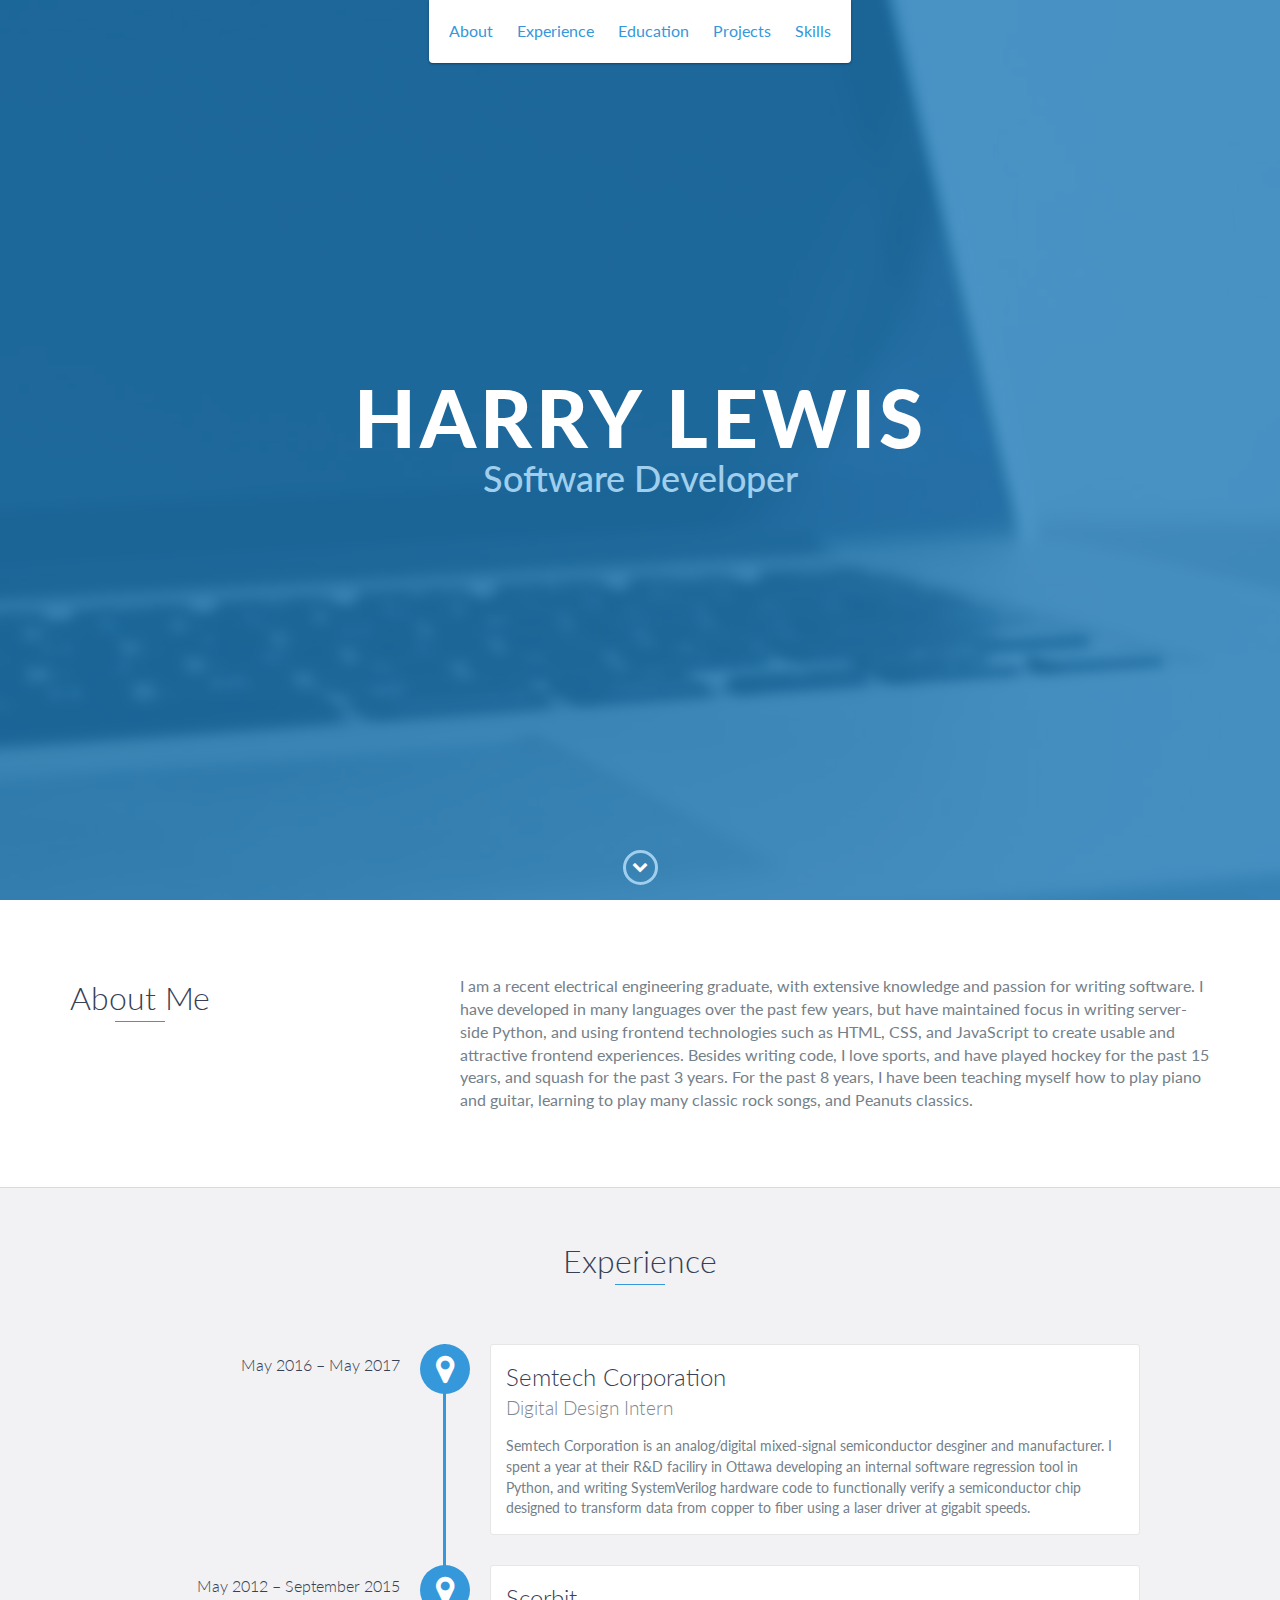
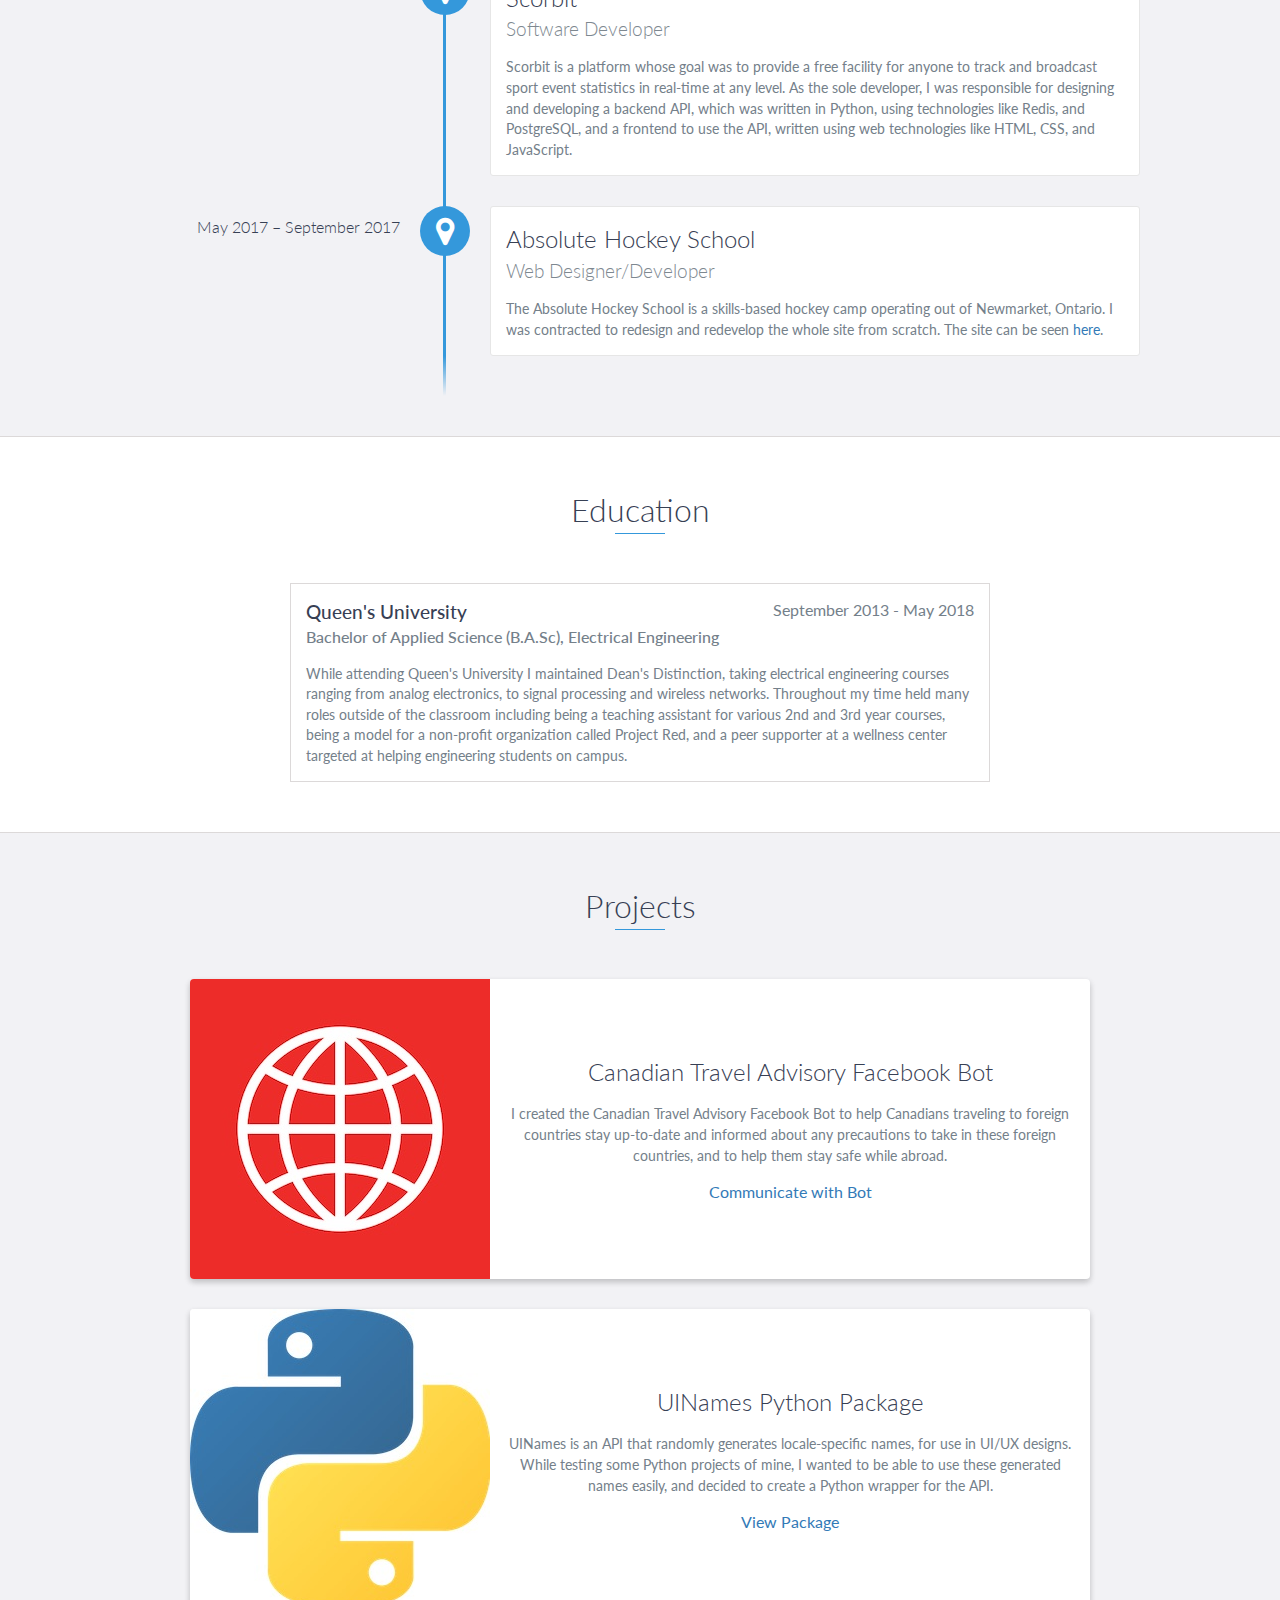
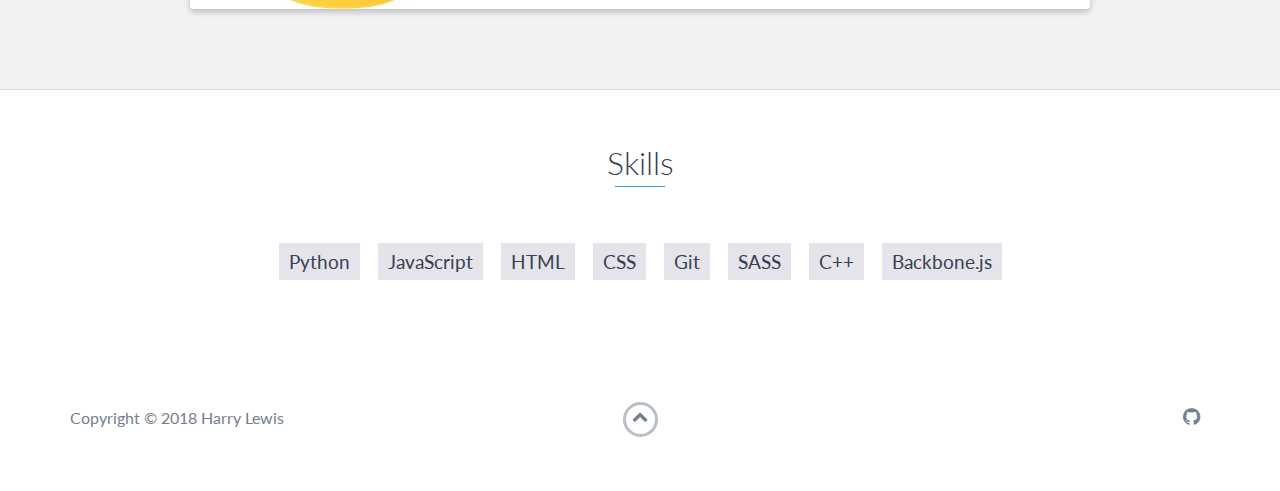
<file: index.html>
<!DOCTYPE html>
<html class="no-js" lang="en">

<head>
    <meta charset="utf-8">
    <meta http-equiv="X-UA-Compatible" content="IE=edge">
    <meta name="viewport" content="width=device-width, initial-scale=1">
    <title>My Portfolio</title>
	<link rel="shortcut icon" href="favicon.ico" type="image/x-icon">
	<link rel="icon" href="favicon.ico" type="image/x-icon">
    <link href="https://fonts.googleapis.com/css?family=Lato:300,400,700,900" rel="stylesheet">
    <link rel="stylesheet" href="libs/font-awesome/css/font-awesome.min.css">
    <link href="css/bootstrap.min.css" rel="stylesheet">
    <link href="css/styles.css" rel="stylesheet">
</head>

<body>
    <div id="mobile-menu-open" class="shadow-large">
        <i class="fa fa-bars" aria-hidden="true"></i>
    </div>
    <!-- End #mobile-menu-toggle -->
    <header>
        <div id="mobile-menu-close">
            <span>Close</span> <i class="fa fa-times" aria-hidden="true"></i>
        </div>
        <ul id="menu" class="shadow">
            <li>
                <a href="#about">About</a>
            </li>
            <li>
                <a href="#experience">Experience</a>
            </li>
            <li>
                <a href="#education">Education</a>
            </li>
            <li>
                <a href="#projects">Projects</a>
            </li>
            <li>
                <a href="#skills">Skills</a>
            </li>
        </ul>
    </header>
    <!-- End header -->

    <div id="lead">
        <div id="lead-content">
            <h1>Harry Lewis</h1>
            <h2>Software Developer</h2>
        </div>
        <!-- End #lead-content -->

        <div id="lead-overlay"></div>

        <div id="lead-down">
            <span>
                <i class="fa fa-chevron-down" aria-hidden="true"></i>
            </span>
        </div>
        <!-- End #lead-down -->
    </div>
    <!-- End #lead -->

    <div id="about">
        <div class="container">
            <div class="row">
                <div class="col-md-4">
                    <h2 class="heading">About Me</h2>
                </div>
                <div class="col-md-8">
                    <p>
                        I am a recent electrical engineering graduate, with extensive knowledge and passion for writing software. I have developed in many languages over the past few years, but have maintained focus in writing server-side Python, and using frontend technologies such as HTML, CSS, and JavaScript to create usable and attractive frontend experiences. Besides writing code, I love sports, and have played hockey for the past 15 years, and squash for the past 3 years. For the past 8 years, I have been teaching myself how to play piano and guitar, learning to play many classic rock songs, and Peanuts classics.
                    </p>
                </div>
            </div>
        </div>
    </div>
    <!-- End #about -->

    <div id="experience" class="background-alt">
        <h2 class="heading">Experience</h2>
        <div id="experience-timeline">
            <div data-date="May 2016 – May 2017">
                <h3>Semtech Corporation</h3>
                <h4>Digital Design Intern</h4>
                <p>
                    Semtech Corporation is an analog/digital mixed-signal semiconductor desginer and manufacturer. I spent a year at their R&D faciliry in Ottawa developing an internal software regression tool in Python, and writing SystemVerilog hardware code to functionally verify a semiconductor chip designed to transform data from copper to fiber using a laser driver at gigabit speeds.
                </p>
            </div>

            <div data-date="May 2012 – September 2015">
                <h3>Scorbit</h3>
                <h4>Software Developer</h4>
                <p>
                    Scorbit is a platform whose goal was to provide a free facility for anyone to track and broadcast sport event statistics in real-time at any level. As the sole developer, I was responsible for designing and developing a backend API, which was written in Python, using technologies like Redis, and PostgreSQL, and a frontend to use the API, written using web technologies like HTML, CSS, and JavaScript.
                </p>
            </div>

            <div data-date="May 2017 – September 2017">
                <h3>Absolute Hockey School</h3>
                <h4>Web Designer/Developer</h4>
                <p>
                    The Absolute Hockey School is a skills-based hockey camp operating out of Newmarket, Ontario. I was contracted to redesign and redevelop the whole site from scratch. The site can be seen <a href="http://absolutehockeyschool.com" target="_blank">here</a>.
                </p>
            </div>
        </div>
    </div>
    <!-- End #experience -->

    <div id="education">
        <h2 class="heading">Education</h2>
        <div class="education-block">
            <h3>Queen's University</h3>
            <span class="education-date">September 2013 - May 2018</span>
            <h4>Bachelor of Applied Science (B.A.Sc), Electrical Engineering </h4>
            <p>
                While attending Queen's University I maintained Dean's Distinction, taking electrical engineering courses ranging from analog electronics, to signal processing and wireless networks. Throughout my time held many roles outside of the classroom including being a teaching assistant for various 2nd and 3rd year courses, being a model for a non-profit organization called Project Red, and a peer supporter at a wellness center targeted at helping engineering students on campus.
            </p>
        </div>
        <!-- End .education-block -->
    </div>
    <!-- End #education -->

    <div id="projects" class="background-alt">
        <h2 class="heading">Projects</h2>
        <div class="container">
            <div class="row">
                <div class="project shadow-large">
                    <div class="project-image">
                        <img src="images/travel-advisory-bot-fb.jpg" />
                    </div>
                    <!-- End .project-image -->
                    <div class="project-info">
                        <h3>Canadian Travel Advisory Facebook Bot</h3>
                        <p>
                            I created the Canadian Travel Advisory Facebook Bot to help Canadians traveling to foreign countries stay up-to-date and informed about any precautions to take in these foreign countries, and to help them stay safe while abroad.
                        </p>
                        <a href="https://m.me/canadiantravelassistant" target="_blank">Communicate with Bot</a>
                    </div>
                    <!-- End .project-info -->
                </div>
                <!-- End .project -->

                <div class="project shadow-large">
                    <div class="project-image">
                        <img src="images/python-logo.jpg" />
                    </div>
                    <!-- End .project-image -->
                    <div class="project-info">
                        <h3>UINames Python Package</h3>
                        <p>
                            UINames is an API that randomly generates locale-specific names, for use in UI/UX designs. While testing some Python projects of mine, I wanted to be able to use these generated names easily, and decided to create a Python wrapper for the API.
                        </p>
                        <a href="https://github.com/harrylewis/python-uinames" target="_blank">View Package</a>
                    </div>
                    <!-- End .project-info -->
                </div>
                <!-- End .project -->
            </div>
        </div>
    </div>
    <!-- End #projects -->

    <div id="skills">
        <h2 class="heading">Skills</h2>
        <ul>
            <li>Python</li>
            <li>JavaScript</li>
            <li>HTML</li>
            <li>CSS</li>
            <li>Git</li>
            <li>SASS</li>
            <li>C++</li>
            <li>Backbone.js</li>
        </ul>
    </div>
    <!-- End #skills -->

    <footer>
        <div class="container">
            <div class="row">
                <div class="col-sm-5 copyright">
                    <p>
                        Copyright &copy; 2018 Harry Lewis
                    </p>
                </div>
                <div class="col-sm-2 top">
                    <span id="to-top">
                        <i class="fa fa-chevron-up" aria-hidden="true"></i>
                    </span>
                </div>
                <div class="col-sm-5 social">
                    <ul>
                        <li>
                            <a href="https://github.com/harrylewis" target="_blank"><i class="fa fa-github" aria-hidden="true"></i></a>
                        </li>
                    </ul>
                </div>
            </div>
        </div>
    </footer>
    <!-- End footer -->

    <script src="https://ajax.googleapis.com/ajax/libs/jquery/1.12.4/jquery.min.js"></script>
    <script src="js/scripts.min.js"></script>
</body>

</html>
</file>
<file: css/styles.css>
/*!
    Title: Dev Portfolio Template
    Version: 1.2.1
    Last Change: 08/28/2017
    Author: Ryan Fitzgerald
    Repo: https://github.com/RyanFitzgerald/devportfolio-template
    Issues: https://github.com/RyanFitzgerald/devportfolio-template/issues

    Description: This file contains all the styles associated with the page
    that don't come from third party libraries. This file gets compiled using
    Gulp and send to the /css folder which is then loaded on the page.
*/body{font-family:'Lato', sans-serif;font-size:16px}body.active{overflow:hidden;z-index:-1}.no-js #experience-timeline>div{background:#fff;padding:10px;margin-bottom:10px;border:1px solid #dcd9d9}.no-js #experience-timeline>div h3{font-size:1.5em;font-weight:300;color:#374054;display:inline-block;margin:0}.no-js #experience-timeline>div h4{font-size:1.2em;font-weight:300;color:#7e8890;margin:0 0 15px 0}.no-js #experience-timeline>div p{color:#74808a;font-size:0.9em;margin:0}.no-js #experience-timeline:before,.no-js #experience-timeline:after{content:none}@keyframes dropHeader{0%{transform:translateY(-100%)}100%{transform:translateY(0)}}header{position:absolute;top:0;left:0;right:0;text-align:center;z-index:10;animation-name:dropHeader;animation-iteration-count:1;animation-timing-function:ease;animation-duration:0.75s}header ul{display:inline-block;background:#fff;text-align:center;padding:10px;margin:0;border-bottom-right-radius:4px;border-bottom-left-radius:4px}header li{display:inline-block}header a{display:block;color:#3498db;padding:10px}header a:hover{color:#217dbb;text-decoration:none;background:#eee;border-radius:4px}header a:focus{color:#3498db;text-decoration:none}header.active{display:block}header.sticky{position:fixed;z-index:999}#menu.active{display:block}#mobile-menu-open{display:none;cursor:pointer;position:fixed;right:15px;top:10px;color:#3498db;font-size:1.5em;z-index:20;padding:0 7px;border-radius:4px;background:#fff}#mobile-menu-close{display:none;text-align:right;width:100%;background:#fff;font-size:1.5em;padding-right:15px;padding-top:10px;cursor:pointer;color:#3498db}#mobile-menu-close span{font-size:0.5em;text-transform:uppercase}#mobile-menu-close i{vertical-align:middle}footer{padding:50px 0}.copyright{padding-top:20px}.copyright p{margin:0;color:#74808a}.top{text-align:center}.top span{cursor:pointer;display:block;margin:15px auto 0 auto;width:35px;height:35px;border-radius:50%;border:3px solid #b9bfc4;text-align:center}.top i{color:#74808a}.social{text-align:right}.social ul{margin:5px 0 0 0;padding:0}.social li{display:inline-block;font-size:1.25em;list-style:none}.social a{display:block;color:#74808a;padding:10px}.social a:hover{color:#3498db}.btn-rounded-white{display:inline-block;color:#fff;padding:15px 25px;border:3px solid #fff;border-radius:30px;transition:.5s ease all}.btn-rounded-white:hover{color:#3498db;background:#fff;text-decoration:none}.shadow{box-shadow:0 1px 3px rgba(0,0,0,0.12),0 1px 2px rgba(0,0,0,0.24)}.shadow-large{box-shadow:0 3px 6px rgba(0,0,0,0.08),0 3px 6px rgba(0,0,0,0.15)}.heading{position:relative;display:inline-block;font-size:2em;font-weight:300;margin:0 0 30px 0}.heading:after{position:absolute;content:'';top:100%;height:1px;width:50px;left:0;right:0;margin:0 auto;background:#3498db}.background-alt{background:#f2f2f5}#lead{position:relative;height:100vh;min-height:500px;max-height:1080px;background:url(../images/lead-bg.jpg);background-size:cover;padding:15px;overflow:hidden}#lead-content{position:absolute;z-index:10;top:50%;left:50%;transform:translate(-50%, -50%);text-align:center}#lead-content h1,#lead-content h2{margin:0}#lead-content h1{color:#fff;font-weight:900;font-size:5em;text-transform:uppercase;letter-spacing:0.05em;line-height:0.9em}#lead-content h2{color:#a0cfee;font-weight:500;font-size:2.25em;margin-bottom:15px}#lead-overlay{position:absolute;height:100%;width:100%;top:0;right:0;bottom:0;left:0;background:rgba(33,125,187,0.8);z-index:1}#lead-down{position:absolute;left:0;right:0;width:100%;text-align:center;z-index:10;bottom:15px;color:#fff}#lead-down span{cursor:pointer;display:block;margin:0 auto;width:35px;height:35px;border-radius:50%;border:3px solid #a0cfee;text-align:center}#lead-down i{animation:pulsate 1.5s ease;animation-iteration-count:infinite;padding-top:5px}@keyframes pulsate{0%{transform:scale(1, 1)}50%{transform:scale(1.2, 1.2)}100%{transform:scale(1, 1)}}#about{padding:75px 15px;border-bottom:1px solid #dcd9d9}#about h2{color:#374054}#about p{color:#74808a;margin:0}#experience{padding:50px 15px;text-align:center;border-bottom:1px solid #dcd9d9}#experience h2{color:#374054}#experience-timeline{margin:30px auto 0 auto;position:relative;max-width:1000px}#experience-timeline:before{position:absolute;content:'';top:0;bottom:0;left:303px;right:auto;height:100%;width:3px;background:#3498db;z-index:0}#experience-timeline:after{position:absolute;content:'';width:3px;height:40px;background:#3498db;background:linear-gradient(to bottom, #3498db, rgba(52,152,219,0));top:100%;left:303px}.vtimeline-content{margin-left:350px;background:#fff;border:1px solid #e6e6e6;padding:15px;border-radius:3px;text-align:left}.vtimeline-content h3{font-size:1.5em;font-weight:300;color:#374054;display:inline-block;margin:0}.vtimeline-content h4{font-size:1.2em;font-weight:300;color:#7e8890;margin:0 0 15px 0}.vtimeline-content p{color:#74808a;font-size:0.9em;margin:0}.vtimeline-point{position:relative;display:block;vertical-align:top;margin-bottom:30px}.vtimeline-icon{position:relative;color:#fff;width:50px;height:50px;background:#3498db;border-radius:50%;float:left;z-index:99;margin-left:280px}.vtimeline-icon i{display:block;font-size:2em;margin-top:10px}.vtimeline-date{width:260px;text-align:right;position:absolute;left:0;top:10px;font-weight:300;color:#374054}#education{padding:50px 15px 20px 15px;border-bottom:1px solid #dcd9d9;text-align:center}#education h2{color:#374054;margin-bottom:50px}.education-block{max-width:700px;margin:0 auto 30px auto;padding:15px;border:1px solid #dcd9d9;text-align:left}.education-block h3{font-weight:500;float:left;margin:0;color:#374054}.education-block span{color:#74808a;float:right}.education-block h4{color:#74808a;clear:both;font-weight:500;margin:0 0 15px 0}.education-block p,.education-block ul{margin:0;color:#74808a;font-size:0.9em}.education-block ul{padding:0 0 0 15px}#projects{padding:50px 15px;border-bottom:1px solid #dcd9d9;text-align:center}#projects h2{color:#374054;margin-bottom:50px}.project{position:relative;max-width:900px;margin:0 auto 30px auto;overflow:hidden;background:#fff;border-radius:4px}.project-image{float:left}.project-info{position:absolute;top:50%;transform:translateY(-50%);margin-left:300px;padding:15px}.project-info h3{font-size:1.5em;font-weight:300;color:#374054;margin:0 0 15px 0}.project-info p{color:#74808a;margin:0 0 15px 0;font-size:0.9em}.no-image .project-info{position:relative;margin:0;padding:30px 15px;transform:none}#more-projects{display:none}#skills{padding:50px 15px;text-align:center}#skills h2{color:#374054;margin-bottom:50px}#skills ul{display:block;margin:0 auto;padding:0;max-width:800px}#skills li{display:inline-block;margin:7px;padding:5px 10px;color:#374054;background:#e4e4ea;list-style:none;cursor:default;font-size:1.2em}#contact{padding:50px 15px;background:#3498db;text-align:center}#contact h2{margin:0 0 15px 0;color:#fff;font-weight:500}#contact-form{max-width:500px;margin:0 auto}#contact-form input,#contact-form textarea{display:block;width:100%;padding:10px;border-radius:4px;border:none;margin-bottom:10px;background:#1d6fa5;color:#fff;transition:.5s ease all}#contact-form input::-webkit-input-placeholder,#contact-form textarea::-webkit-input-placeholder{color:#fff}#contact-form input:-moz-placeholder,#contact-form textarea:-moz-placeholder{color:#fff;opacity:1}#contact-form input::-moz-placeholder,#contact-form textarea::-moz-placeholder{color:#fff;opacity:1}#contact-form input:-ms-input-placeholder,#contact-form textarea:-ms-input-placeholder{color:#fff}#contact-form input:focus,#contact-form textarea:focus{outline:none;background:#16527a}#contact-form textarea{height:150px;resize:none}#contact-form button{display:block;width:100%;background:#fff;border-radius:4px;padding:5px 10px;border:none;color:#3498db;font-weight:700;box-shadow:0 1px 3px rgba(0,0,0,0.12),0 1px 2px rgba(0,0,0,0.24);transition:.5s ease all}#contact-form button:hover{box-shadow:0 10px 20px rgba(0,0,0,0.19),0 6px 6px rgba(0,0,0,0.23)}.optional-section{padding:50px 15px;text-align:center;border-top:1px solid #dcd9d9}.optional-section h2{color:#374054}.optional-section-block{max-width:700px;margin:0 auto 30px auto;padding:15px;border:1px solid #dcd9d9;background:#fff;text-align:left}.optional-section-block h3{font-weight:500;margin:0 0 15px 0;color:#374054}.optional-section-block h4{color:#74808a;clear:both;font-weight:500;margin:0 0 15px 0}.optional-section-block p,.optional-section-block ul{margin:0 0 15px 0;color:#74808a;font-size:0.9em}.optional-section-block ul{padding:0 0 0 15px}@media only screen and (max-width: 750px){#experience-timeline:before,#experience-timeline:after{left:23px}.vtimeline-date{width:auto;text-align:left;position:relative;margin-bottom:15px;display:block;margin-left:70px}.vtimeline-icon{margin-left:0}.vtimeline-content{margin-left:70px}}@media only screen and (max-width: 992px){#lead{height:auto;min-height:auto;max-height:auto;padding:100px 15px}#lead-content{position:relative;transform:none;left:auto;top:auto}#lead-content h1{font-size:3em}#lead-content h2{font-size:1.75em}#about{text-align:center}#about p{text-align:left}}@media only screen and (max-width: 768px){header{position:fixed;display:none;z-index:999;animation:none;bottom:0;height:100%}#mobile-menu-open,#mobile-menu-close{display:block}#menu{height:100%;overflow-y:auto;box-shadow:none;border-radius:0;width:100%}#menu li{display:block;margin-bottom:10px}#lead-content h1{font-size:2em}#lead-content h2{font-size:1.3em}#lead-content a{padding:10px 20px}#lead-down{display:none}.education-block h3,.education-block span{float:none}.project-image{display:none}.project-info{position:relative;margin:0;padding:30px 15px;top:auto;transform:none}footer{text-align:center}.social{text-align:center}}@media only screen and (max-width: 480px){#lead-content h1{font-size:1.5em}#lead-content h2{font-size:1em}#lead-content a{font-size:0.9em;padding:5px 10px}}
</file>
